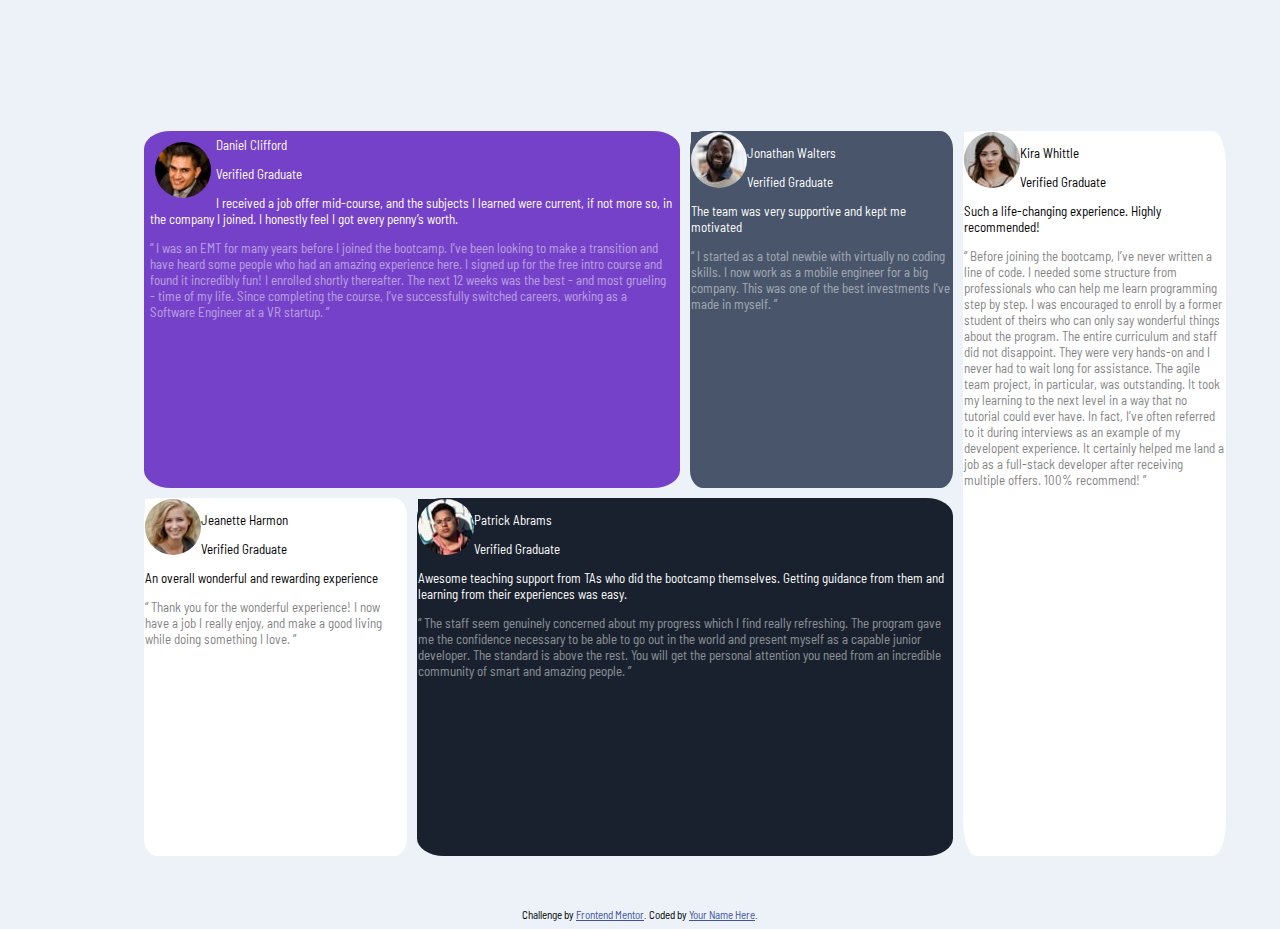
<file: index.html>
<!DOCTYPE html>
<html lang="en">
<head>
    <meta charset="UTF-8">
    <meta name="viewport" content="width=device-width, initial-scale=1.0">
    <link rel="icon" type="image/png" sizes="32x32" href="./images/favicon-32x32.png">
    <link rel="stylesheet" href="css/estilos.css">
    <link rel="preconnect" href="https://fonts.gstatic.com">
<link href="https://fonts.googleapis.com/css2?family=Barlow+Semi+Condensed:ital,wght@1,500&display=swap" rel="stylesheet">
    <title>Frontend Mentor | Testimonials Grids</title>
</head>
<body>
    <section class="testimonials">
      <div class="div-testimonials Daniel">
          <a href="" class="Link Daniel">
              <img src="images/image-daniel.jpg" class="image-person" alt="">
          </a>
          <span>
            Daniel Clifford  
        </span>      
        <span>
            <p> Verified Graduate</p>
        </span>  
          <p>I received a job offer mid-course, and the subjects I learned were current, if not more so, 
            in the company I joined. I honestly feel I got every penny’s worth.
          </p>
          <p class="rewiev-paragraphs">“ I was an EMT for many years before I joined the bootcamp. I’ve been looking to make a 
            transition and have heard some people who had an amazing experience here. I signed up 
            for the free intro course and found it incredibly fun! I enrolled shortly thereafter. 
            The next 12 weeks was the best - and most grueling - time of my life. Since completing 
            the course, I’ve successfully switched careers, working as a Software Engineer at a VR startup. ”</p>
      </div>
      <div class="div-testimonials Jonathan">
          <a href="" class="Link Jonathan">
              <img src="images/image-jonathan.jpg" class="image-person" alt="">
          </a>
          <p>Jonathan Walters</p>
        <p>Verified Graduate</p>        
          <p>The team was very supportive and kept me motivated</p>
         <p class="rewiev-paragraphs">“ I started as a total newbie with virtually no coding skills. I now work as a mobile engineer 
            for a big company. This was one of the best investments I’ve made in myself. ”</p>
      </div>
      <div class="div-testimonials Kira">
          <a href="" class="Link Kira">
              <img src="images/image-kira.jpg" class="image-person" alt="">
          </a>
          <p>Kira Whittle</p>
        <p>Verified Graduate</p>        
          <p>  Such a life-changing experience. Highly recommended!

          </p>
        <p class="rewiev-paragraphs">“ Before joining the bootcamp, I’ve never written a line of code. I needed some structure from 
            professionals who can help me learn programming step by step. I was encouraged to enroll by a former 
            student of theirs who can only say wonderful things about the program. The entire curriculum and staff 
            did not disappoint. They were very hands-on and I never had to wait long for assistance. The agile team 
            project, in particular, was outstanding. It took my learning to the next level in a way that no tutorial 
            could ever have. In fact, I’ve often referred to it during interviews as an example of my developent 
            experience. It certainly helped me land a job as a full-stack developer after receiving multiple offers. 
            100% recommend! ”</p>
      </div>
      <div class="div-testimonials Jenathe">
        <a href="" class="Link Jenathe">
            <img src="images/image-jeanette.jpg" class="image-person" alt="">
        </a>
          <p>Jeanette Harmon</p>
        <p>Verified Graduate</p>        
         <p>  An overall wonderful and rewarding experience
         </p>
            <p class="rewiev-paragraphs">   “ Thank you for the wonderful experience! I now have a job I really enjoy, and make a good living 
                while doing something I love. ”
              </p>
      </div>
      <div class="div-testimonials Patrick">
          <a href="" class="Link Patrick">
              <img src="images/image-patrick.jpg" class="image-person" alt="">
          </a>
             <p>Patrick Abrams</p>
              <p>Verified Graduate</p>        
              <p>  Awesome teaching support from TAs who did the bootcamp themselves. Getting guidance from them and 
            learning from their experiences was easy.
        <p>
     <p class="rewiev-paragraphs">“ The staff seem genuinely concerned about my progress which I find really refreshing. The program 
        gave me the confidence necessary to be able to go out in the world and present myself as a capable 
        junior developer. The standard is above the rest. You will get the personal attention you need from 
        an incredible community of smart and amazing people. ”</p>
      </div>
    </section>
    <div class="attribution">
        Challenge by <a href="https://www.frontendmentor.io?ref=challenge" target="_blank">Frontend Mentor</a>. 
        Coded by <a href="#">Your Name Here</a>.
      </div>
</body>
</html>
</file>
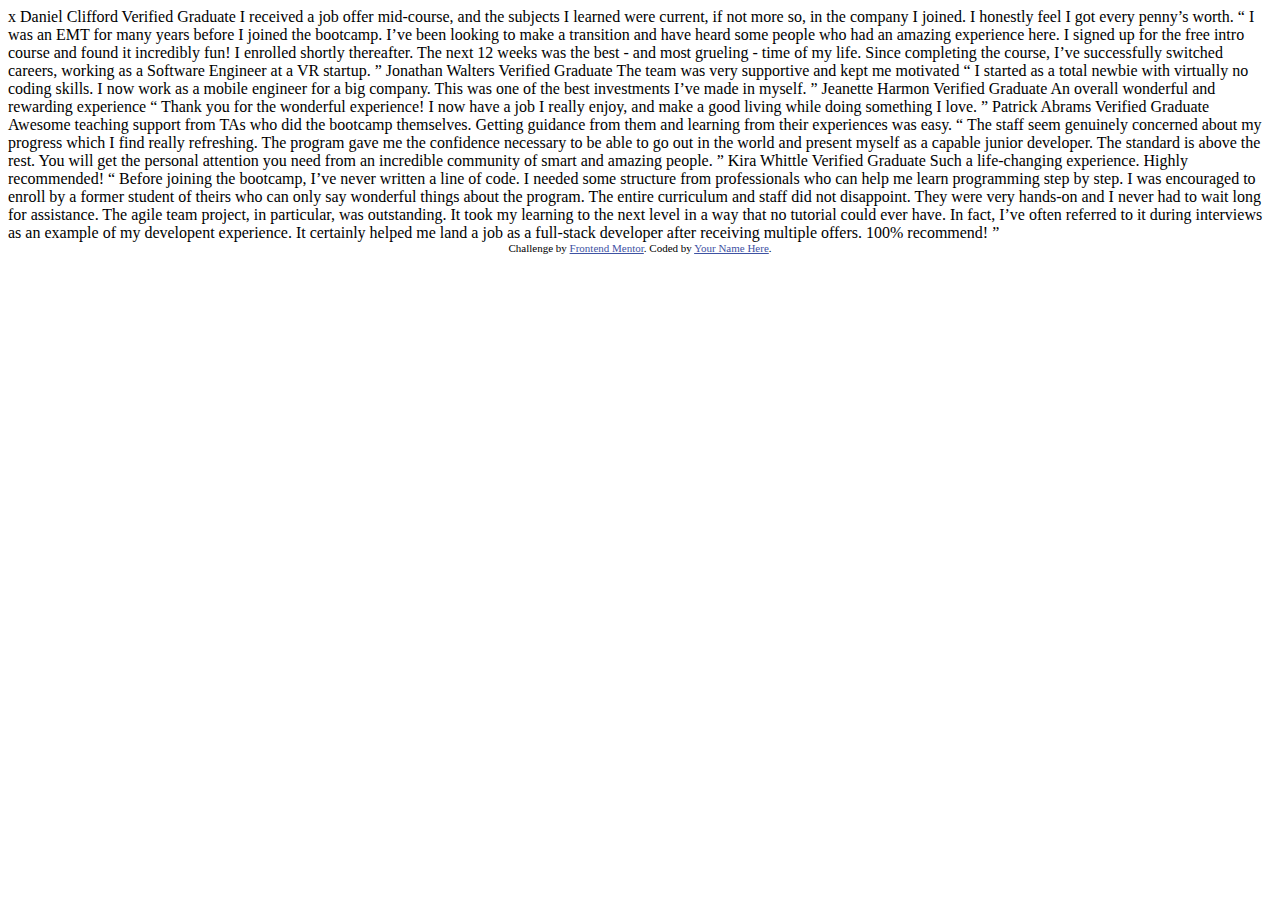
<file: testimonials-grid-section-main/index.html>
<!DOCTYPE html>
<html lang="en">
<head>
  <meta charset="UTF-8">
  <meta name="viewport" content="width=device-width, initial-scale=1.0"> <!-- displays site properly based on user's device -->

x  
  <title>Frontend Mentor | [Challenge Name Here]</title>

  <!-- Feel free to remove these styles or customise in your own stylesheet 👍 -->
  <style>
    .attribution { font-size: 11px; text-align: center; }
    .attribution a { color: hsl(228, 45%, 44%); }
  </style>
</head>
<body>
  Daniel Clifford
  Verified Graduate

  I received a job offer mid-course, and the subjects I learned were current, if not more so, 
  in the company I joined. I honestly feel I got every penny’s worth.

  “ I was an EMT for many years before I joined the bootcamp. I’ve been looking to make a 
  transition and have heard some people who had an amazing experience here. I signed up 
  for the free intro course and found it incredibly fun! I enrolled shortly thereafter. 
  The next 12 weeks was the best - and most grueling - time of my life. Since completing 
  the course, I’ve successfully switched careers, working as a Software Engineer at a VR startup. ”

  Jonathan Walters
  Verified Graduate

  The team was very supportive and kept me motivated

  “ I started as a total newbie with virtually no coding skills. I now work as a mobile engineer 
  for a big company. This was one of the best investments I’ve made in myself. ”

  Jeanette Harmon
  Verified Graduate

  An overall wonderful and rewarding experience

  “ Thank you for the wonderful experience! I now have a job I really enjoy, and make a good living 
  while doing something I love. ”

  Patrick Abrams
  Verified Graduate

  Awesome teaching support from TAs who did the bootcamp themselves. Getting guidance from them and 
  learning from their experiences was easy.

  “ The staff seem genuinely concerned about my progress which I find really refreshing. The program 
  gave me the confidence necessary to be able to go out in the world and present myself as a capable 
  junior developer. The standard is above the rest. You will get the personal attention you need from 
  an incredible community of smart and amazing people. ”

  Kira Whittle
  Verified Graduate

  Such a life-changing experience. Highly recommended!

  “ Before joining the bootcamp, I’ve never written a line of code. I needed some structure from 
  professionals who can help me learn programming step by step. I was encouraged to enroll by a former 
  student of theirs who can only say wonderful things about the program. The entire curriculum and staff 
  did not disappoint. They were very hands-on and I never had to wait long for assistance. The agile team 
  project, in particular, was outstanding. It took my learning to the next level in a way that no tutorial 
  could ever have. In fact, I’ve often referred to it during interviews as an example of my developent 
  experience. It certainly helped me land a job as a full-stack developer after receiving multiple offers. 
  100% recommend! ”
  
  <div class="attribution">
    Challenge by <a href="https://www.frontendmentor.io?ref=challenge" target="_blank">Frontend Mentor</a>. 
    Coded by <a href="#">Your Name Here</a>.
  </div>
</body>
</html>
</file>
<file: css/estilos.css>
body {
    background-color: hsl(210, 46%, 95%);
    font-size: 13px;
    font-family: 'Barlow Semi Condensed', sans-serif;
    font-weight: 500, 600;
}

.testimonials {
    display: grid;
    height: 100vh;
  grid-template-columns: repeat(10, 10%);
  grid-template-rows: repeat(8, 12.5%);
  gap: 10px;
  grid-template-areas: ". . . . . . . . . ."
  ". Daniel Daniel Daniel Daniel Jonathan Jonathan Kira Kira ."
  ". Daniel Daniel Daniel Daniel Jonathan Jonathan Kira Kira ."
  ". Daniel Daniel Daniel Daniel Jonathan Jonathan Kira Kira ."
  ". Jenathe Jenathe Patrick Patrick Patrick Patrick Kira Kira ."
  ". Jenathe Jenathe Patrick Patrick Patrick Patrick Kira Kira ."
  ". Jenathe Jenathe Patrick Patrick Patrick Patrick Kira Kira ."
  ". . . . . . . . . .";
}

.div-testimonials {
    border: 1px solid transparent;
    border-radius: 5%;
}
.Daniel {
     background-color: hsl(263, 55%, 52%);
     grid-area: Daniel;
     padding: 5px;
     color: hsl(0, 0%, 100%);
     float: left;
}
.Jonathan {
    background-color: hsl(217, 19%, 35%);
    grid-area: Jonathan;
    color: hsl(0, 0%, 100%);
    float: left;
}
.Kira {
  background-color: hsl(0, 0%, 100%);
 grid-area: Kira;
 float: left;
}
.Jenathe {
    background-color: hsl(0, 0%, 100%);
    grid-area: Jenathe;
    float: left;
}
.Patrick {
    background-color: hsl(219, 29%, 14%);
    grid-area: Patrick;
    color: hsl(0, 0%, 100%);
    float: left;
}
.image-person {
    border-radius: 50%;
}
.attribution { font-size: 11px; text-align: center; }
    .attribution a { color: hsl(228, 45%, 44%); }
.rewiev-paragraphs {
    opacity: 50%;
}
@media screen and (max-width: 344px) {
    .testimonials {
        height: auto;
        grid-template-columns: 90vw;
        grid-template-rows: repeat(10, 200px);
        grid-template-areas: "."
        "Daniel"
        "Daniel"
        "Jonathan"
        "Jenathe"
        "Patrick"
        "Patrick"
        "Kira"
        "Kira"
        ".";

    }

}
</file>
